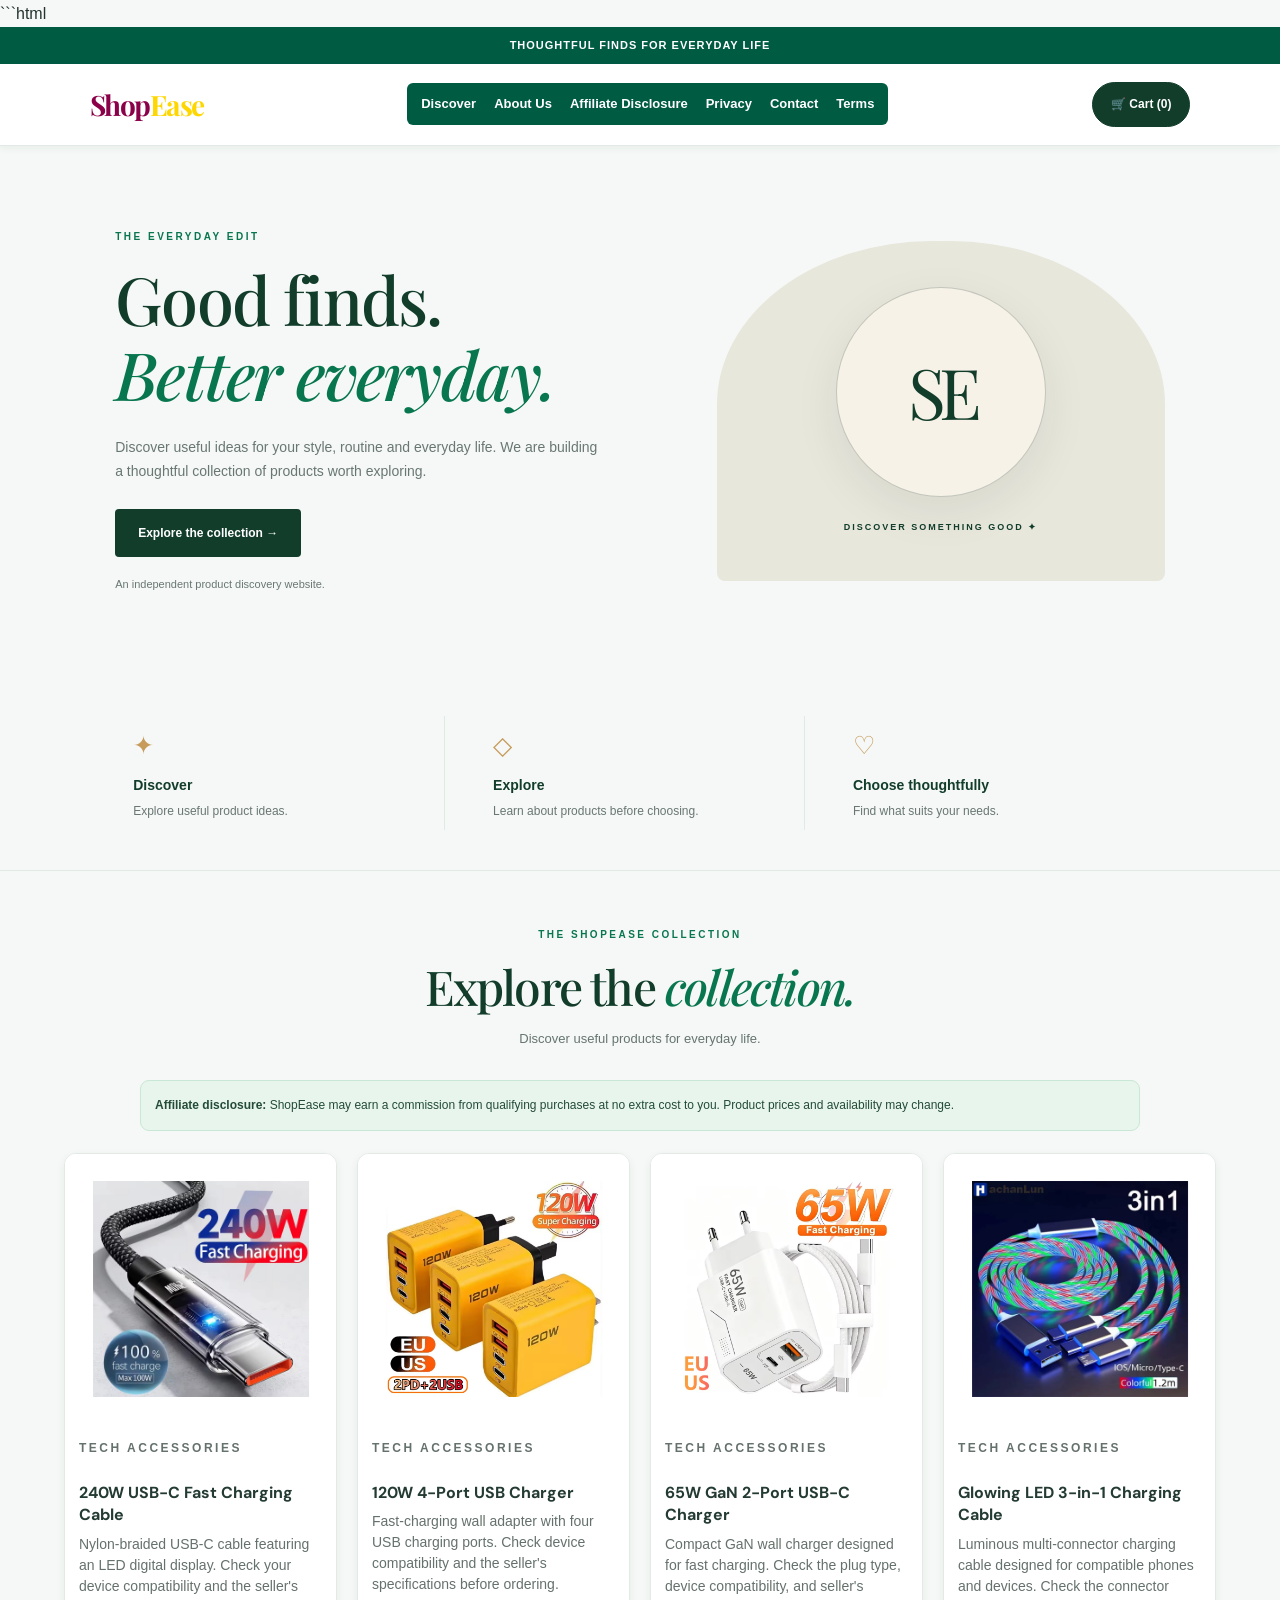
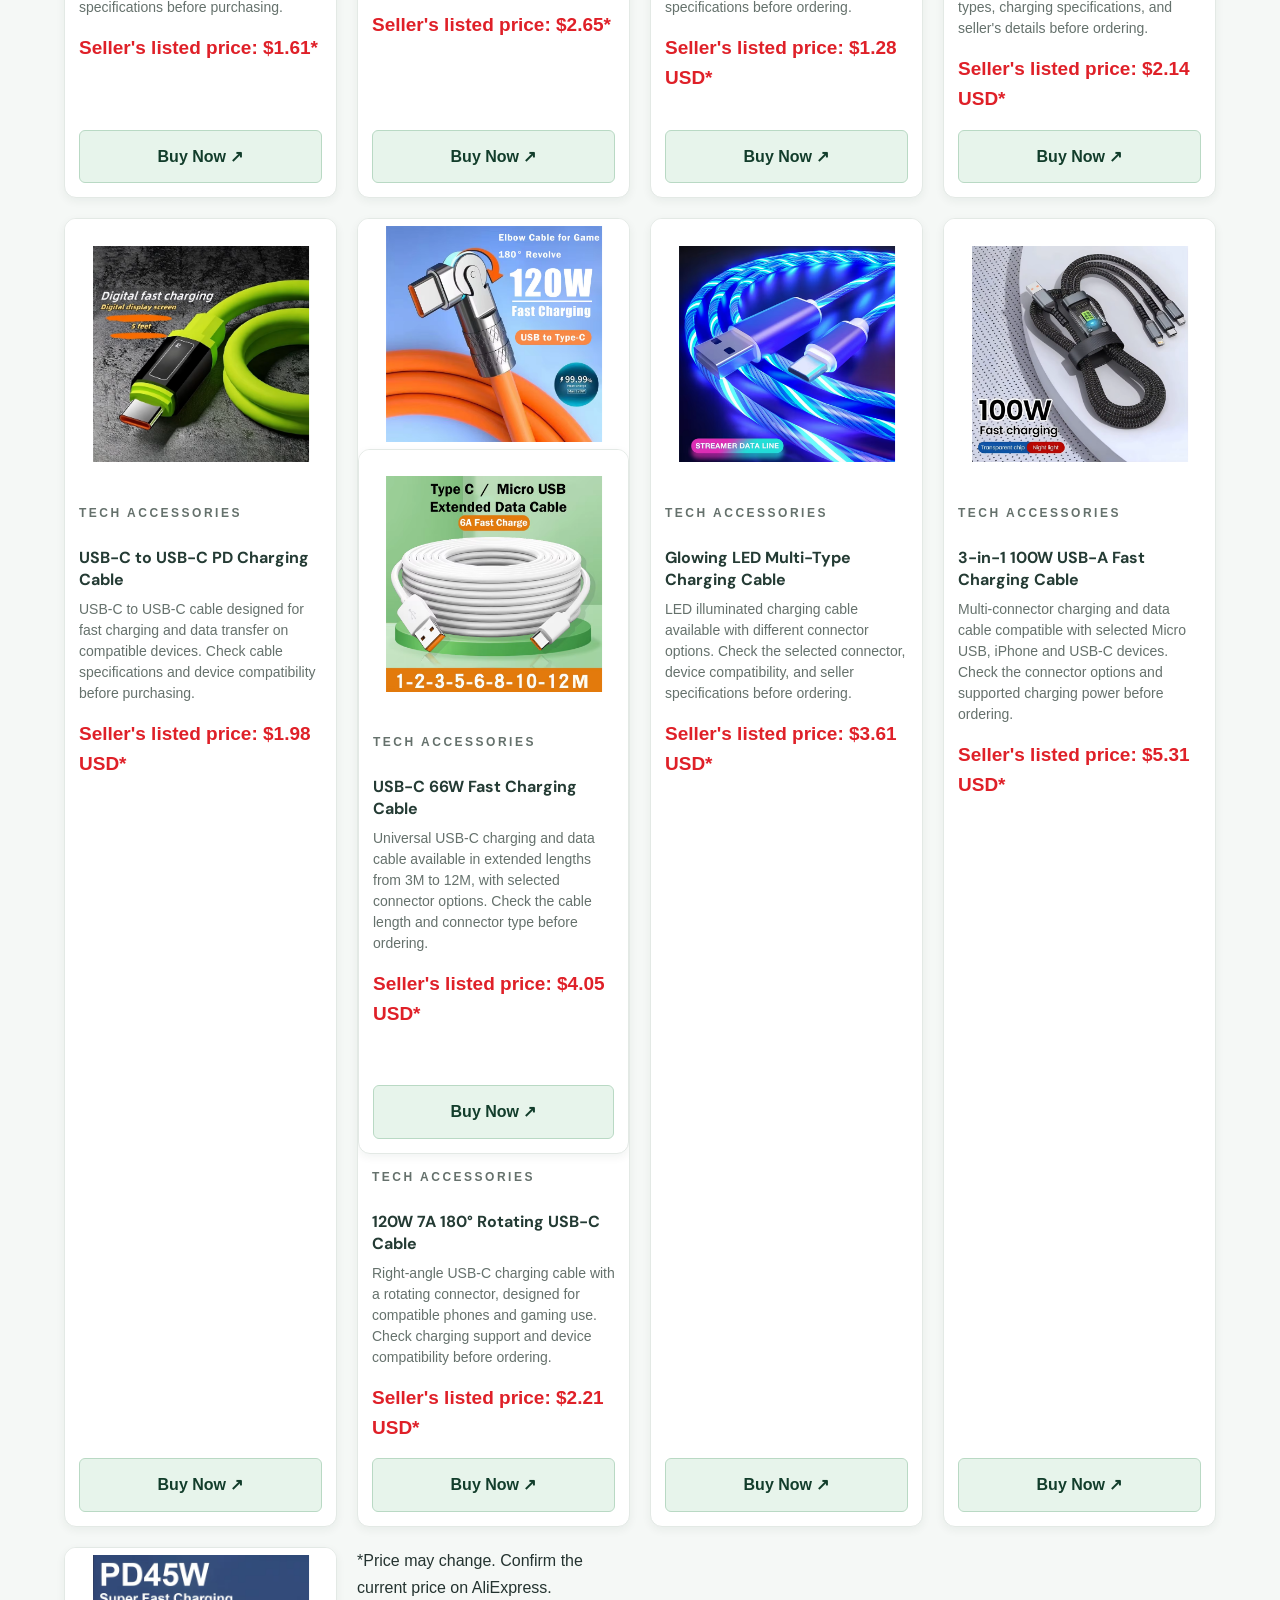
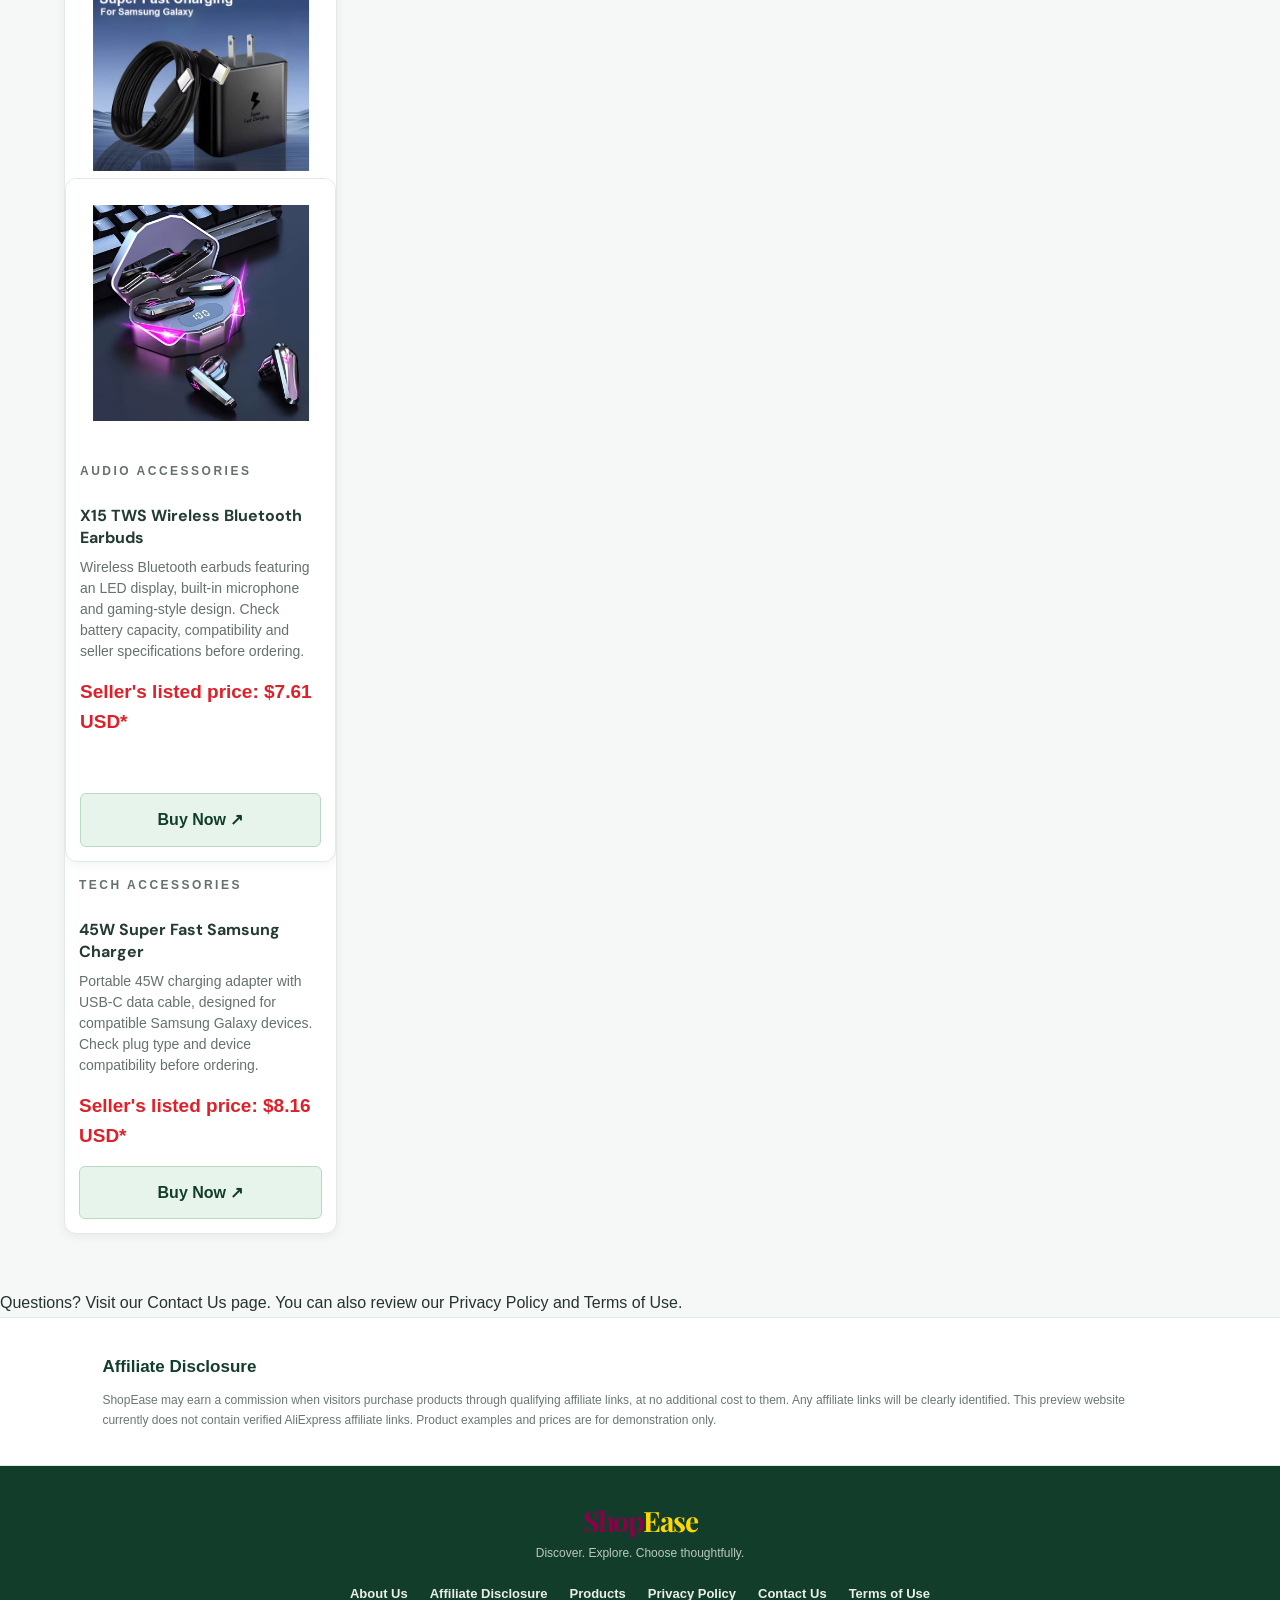
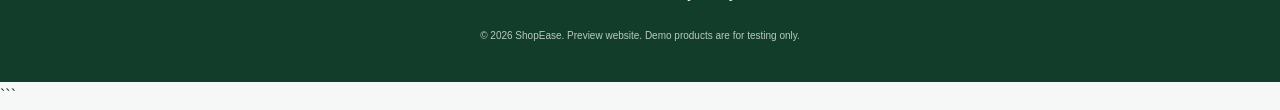
<file: index.html>
```html
<!DOCTYPE html>
<html lang="en">
<head>
  <meta charset="UTF-8">
  <meta name="viewport" content="width=device-width, initial-scale=1.0">
  <meta name="description" content="Discover useful everyday products with ShopEase. Explore thoughtfully and make informed shopping decisions.">
  <meta name="theme-color" content="#142b2a">
  <title>ShopEase | Discover Better Everyday</title>
  <link rel="stylesheet" href="style.css">
</head>
<body>

  <div class="announcement">
    THOUGHTFUL FINDS FOR EVERYDAY LIFE
  </div>

  <header class="site-header">
    <a class="brand" href="index.html" aria-label="ShopEase Home">
      Shop<span>Ease</span>
    </a>

    <nav aria-label="Main navigation">
      <a href="#products">Discover</a>
      <a href="#about">About Us</a>
      <a href="#disclosure">Affiliate Disclosure</a>
      <a href="privacy.html">Privacy</a>
      <a href="contact.html">Contact</a>
      <a href="terms.html">Terms</a>
    </nav>

    <button id="cart-button" type="button">
      🛒 Cart (<span id="cart-count">0</span>)
    </button>
  </header>

  <main id="home">

    <section class="hero">
      <div class="hero-copy">
        <p class="eyebrow">THE EVERYDAY EDIT</p>
        <h1>Good finds.<br><em>Better everyday.</em></h1>

        <p>
          Discover useful ideas for your style, routine and everyday life.
          We are building a thoughtful collection of products worth exploring.
        </p>

        <a class="primary-link" href="#products">
          Explore the collection →
        </a>

        <p class="hero-note">
          An independent product discovery website.
        </p>
      </div>

      <div class="hero-art" aria-label="ShopEase brand illustration">
        <div class="art-circle">
          <span>SE</span>
        </div>
        <p>DISCOVER SOMETHING GOOD ✦</p>
      </div>
    </section>

    <section class="benefits">
      <div>
        <span>✦</span>
        <h3>Discover</h3>
        <p>Explore useful product ideas.</p>
      </div>
      <div>
        <span>◇</span>
        <h3>Explore</h3>
        <p>Learn about products before choosing.</p>
      </div>
      <div>
        <span>♡</span>
        <h3>Choose thoughtfully</h3>
        <p>Find what suits your needs.</p>
      </div>
    </section>

   
<section class="products-section" id="products">
  <div class="section-heading">
    <p class="eyebrow">THE SHOPEASE COLLECTION</p>
    <h2>Explore the <em>collection.</em></h2>
    <p>Discover useful products for everyday life.</p>
  </div>

  <div class="demo-notice">
    <strong>Affiliate disclosure:</strong>
    ShopEase may earn a commission from qualifying purchases at no
    extra cost to you. Product prices and availability may change.
  </div>

 
<div class="products">

  <!-- Product 1 -->
  <article class="product-card">
    <div class="product-image">
      <img
        src="usb-c-fast-charging-cable.jpg..jpg"
        alt="USB-C nylon charging cable with digital display"
        loading="lazy"
      >
    </div>

    <div class="product-info">
      <p class="eyebrow">TECH ACCESSORIES</p>
      <h3>240W USB-C Fast Charging Cable</h3>

      <p>
        Nylon-braided USB-C cable featuring an LED digital display.
        Check your device compatibility and the seller's specifications
        before purchasing.
      </p>

      <p class="product-price">Seller's listed price: $1.61*</p>

      <a
        class="btn btn-primary"
        href="https://s.click.aliexpress.com/e/_c3KsYI2T"
        target="_blank"
        rel="sponsored nofollow noopener"
      >Buy Now ↗</a>
    </div>
  </article>

  <!-- Product 2 -->
  <article class="product-card">
    <div class="product-image">
      <img
        src="120w-usb-c-charger.jpg"
        alt="120W 4-Port USB Charger"
        loading="lazy"
      >
    </div>

    <div class="product-info">
      <p class="eyebrow">TECH ACCESSORIES</p>
      <h3>120W 4-Port USB Charger</h3>

      <p>
        Fast-charging wall adapter with four USB charging ports.
        Check device compatibility and the seller's specifications
        before ordering.
      </p>

      <p class="product-price">Seller's listed price: $2.65*</p>

      <a
        class="btn btn-primary"
        href="https://s.click.aliexpress.com/e/_c37En4wF"
        target="_blank"
        rel="sponsored nofollow noopener"
      >Buy Now ↗</a>
    </div>
  </article>

  <!-- Add the remaining product cards here, before this closing div -->

<article class="product-card">
  <div class="product-image">
    <img
      src="65w-gan-usb-c-charger.jpg"
      alt="65W GaN 2-Port USB-C Wall Charger"
      loading="lazy"
    >
  </div>

  <div class="product-info">
    <p class="eyebrow">TECH ACCESSORIES</p>
    <h3>65W GaN 2-Port USB-C Charger</h3>

    <p>
      Compact GaN wall charger designed for fast charging.
      Check the plug type, device compatibility, and seller's
      specifications before ordering.
    </p>

    <p class="product-price">Seller's listed price: $1.28 USD*</p>

    <a
      class="btn btn-primary"
      href="https://s.click.aliexpress.com/e/_c30pBwnN"
      target="_blank"
      rel="sponsored nofollow noopener"
    >Buy Now ↗</a>
  </div>
</article>

<article class="product-card">
  <div class="product-image">
   <img
  src="glowing-led-3-in-1-cable.jpg"
  alt="Glowing LED 3-in-1 Fast Charging Cable"
  loading="lazy"
>
  </div>

  <div class="product-info">
    <p class="eyebrow">TECH ACCESSORIES</p>
    <h3>Glowing LED 3-in-1 Charging Cable</h3>

    <p>
      Luminous multi-connector charging cable designed for
      compatible phones and devices. Check the connector types,
      charging specifications, and seller's details before ordering.
    </p>

    <p class="product-price">Seller's listed price: $2.14 USD*</p>

    <a
      class="btn btn-primary"
      href="https://s.click.aliexpress.com/e/_c3IHWozv"
      target="_blank"
      rel="sponsored nofollow noopener"
    >Buy Now ↗</a>
  </div>
</article>

<article class="product-card">
  <div class="product-image">
    <img
      src="usb-c-to-usb-c-pd-cable.png"
      alt="USB-C to USB-C PD Fast Charging Cable"
      loading="lazy"
    >
  </div>

  <div class="product-info">
    <p class="eyebrow">TECH ACCESSORIES</p>
    <h3>USB-C to USB-C PD Charging Cable</h3>

    <p>
      USB-C to USB-C cable designed for fast charging
      and data transfer on compatible devices.
      Check cable specifications and device compatibility
      before purchasing.
    </p>

    <p class="product-price">Seller's listed price: $1.98 USD*</p>

    <a
      class="btn btn-primary"
      href="https://s.click.aliexpress.com/e/_c3pUgsVD"
      target="_blank"
      rel="sponsored nofollow noopener"
    >Buy Now ↗</a>
  </div>
</article>

<!-- Product 6 -->
<article class="product-card">
  <div class="product-image">
    <img
      src="120w-180-degree-usb-c-cable.jpg"
      alt="120W 7A 180 Degree Rotating USB-C Cable"
      loading="lazy"
    >
  </div>
  
<!-- Product 10 -->
<article class="product-card">
  <div class="product-image">
    <img
      src="usb-c-66w-fast-charging-cable.jpg"
      alt="USB Type-C 66W Fast Charging Cable"
      loading="lazy"
    >
  </div>

  <div class="product-info">
    <p class="eyebrow">TECH ACCESSORIES</p>

    <h3>USB-C 66W Fast Charging Cable</h3>

    <p>
      Universal USB-C charging and data cable available in
      extended lengths from 3M to 12M, with selected connector
      options. Check the cable length and connector type before ordering.
    </p>

    <p class="product-price">Seller's listed price: $4.05 USD*</p>

    <a
      class="btn btn-primary"
      href="https://s.click.aliexpress.com/e/_c4lin2iP"
      target="_blank"
      rel="sponsored nofollow noopener"
    >Buy Now ↗</a>
  </div>
</article>
  
  <div class="product-info">
    <p class="eyebrow">TECH ACCESSORIES</p>
    <h3>120W 7A 180° Rotating USB-C Cable</h3>

    <p>
      Right-angle USB-C charging cable with a rotating connector,
      designed for compatible phones and gaming use.
      Check charging support and device compatibility before ordering.
    </p>

    <p class="product-price">Seller's listed price: $2.21 USD*</p>

    <a
      class="btn btn-primary"
      href="https://s.click.aliexpress.com/e/_c4lh3PcT"
      target="_blank"
      rel="sponsored nofollow noopener"
    >Buy Now ↗</a>
  </div>
</article>

<!-- Product 7 -->
<article class="product-card">
  <div class="product-image">
    <img
      src="glowing-led-multi-type-cable.png"
      alt="Glowing LED Multi-Type Charging Cable"
      loading="lazy"
    >
  </div>

  <div class="product-info">
    <p class="eyebrow">TECH ACCESSORIES</p>
    <h3>Glowing LED Multi-Type Charging Cable</h3>

    <p>
      LED illuminated charging cable available with different
      connector options. Check the selected connector, device
      compatibility, and seller specifications before ordering.
    </p>

    <p class="product-price">Seller's listed price: $3.61 USD*</p>

    <a
      class="btn btn-primary"
      href="https://s.click.aliexpress.com/e/_c3kOPV3d"
      target="_blank"
      rel="sponsored nofollow noopener"
    >Buy Now ↗</a>
  </div>
</article>

<!-- Product 8 -->
<article class="product-card">
  <div class="product-image">
    <img
      src="3-in-1-100w-usb-a-charging-cable.jpg"
      alt="3 in 1 100W USB-A Fast Charging Cable"
      loading="lazy"
    >
  </div>

  <div class="product-info">
    <p class="eyebrow">TECH ACCESSORIES</p>

    <h3>3-in-1 100W USB-A Fast Charging Cable</h3>

    <p>
      Multi-connector charging and data cable compatible with
      selected Micro USB, iPhone and USB-C devices. Check the
      connector options and supported charging power before ordering.
    </p>

    <p class="product-price">Seller's listed price: $5.31 USD*</p>

    <a
      class="btn btn-primary"
      href="https://s.click.aliexpress.com/e/_c3uwqHJd"
      target="_blank"
      rel="sponsored nofollow noopener"
    >Buy Now ↗</a>
  </div>
</article>
  
  <!-- Product 9 -->
<article class="product-card">
  <div class="product-image">
    <img
      src="45w-samsung-super-fast-charger.jpg"
      alt="45W Super Fast Samsung Charger with USB-C Cable"
      loading="lazy"
    >
  </div>
  
<!-- Product 11 -->
<article class="product-card">
  <div class="product-image">
    <img
      src="x15-tws-wireless-bluetooth-earbuds.jpg"
      alt="X15 TWS Wireless Bluetooth Gaming Earbuds"
      loading="lazy"
    >
  </div>

  <div class="product-info">
    <p class="eyebrow">AUDIO ACCESSORIES</p>

    <h3>X15 TWS Wireless Bluetooth Earbuds</h3>

    <p>
      Wireless Bluetooth earbuds featuring an LED display,
      built-in microphone and gaming-style design.
      Check battery capacity, compatibility and seller specifications before ordering.
    </p>

    <p class="product-price">Seller's listed price: $7.61 USD*</p>

    <a
      class="btn btn-primary"
      href="https://s.click.aliexpress.com/e/_c4OVrtzZ"
      target="_blank"
      rel="sponsored nofollow noopener"
    >Buy Now ↗</a>
  </div>
</article>
  <div class="product-info">
    <p class="eyebrow">TECH ACCESSORIES</p>

    <h3>45W Super Fast Samsung Charger</h3>

    <p>
      Portable 45W charging adapter with USB-C data cable,
      designed for compatible Samsung Galaxy devices.
      Check plug type and device compatibility before ordering.
    </p>

    <p class="product-price">Seller's listed price: $8.16 USD*</p>

    <a
      class="btn btn-primary"
      href="https://s.click.aliexpress.com/e/_c4Ut4Cj1"
      target="_blank"
      rel="sponsored nofollow noopener"
    >Buy Now ↗</a>
  </div>
</article>
        <p class="product-note">
          *Price may change. Confirm the current price on AliExpress.
        </p>
      </div>
    </article>
  </div>
</section>

      <p>
        Questions? Visit our <a href="contact.html">Contact Us</a> page.
        You can also review our
        <a href="privacy.html">Privacy Policy</a> and
        <a href="terms.html">Terms of Use</a>.
      </p>
    </section>

    <section class="disclosure-section" id="disclosure">
      <h2>Affiliate Disclosure</h2>

      <p>
        ShopEase may earn a commission when visitors purchase products
        through qualifying affiliate links, at no additional cost to them.
        Any affiliate links will be clearly identified.
        This preview website currently does not contain verified
        AliExpress affiliate links. Product examples and prices are
        for demonstration only.
      </p>
    </section>

  </main>

  <aside class="cart-panel" id="cart-panel" hidden>
    <div class="cart-heading">
      <h2>Your Demo Cart</h2>
      <button id="close-cart" type="button" aria-label="Close cart">×</button>
    </div>

    <p class="cart-notice">
      This is a demonstration cart. Checkout and purchases are not available.
    </p>

    <div id="cart-items">Your cart is empty.</div>

    <h3>Total: <span id="cart-total">TSh 0</span></h3>

    <button id="continue-shopping" type="button">
      Continue exploring
    </button>
  </aside>

  <div id="cart-backdrop" class="cart-backdrop" hidden></div>

  <footer class="site-footer">
   
<a class="brand" href="index.html" aria-label="ShopEase Home">
  Shop<span>Ease</span>
</a>


    <p>Discover. Explore. Choose thoughtfully.</p>

    <div class="footer-links">
      <a href="index.html#about">About Us</a>
      <a href="index.html#disclosure">Affiliate Disclosure</a>
      <a href="index.html#products">Products</a>
      <a href="privacy.html">Privacy Policy</a>
      <a href="contact.html">Contact Us</a>
      <a href="terms.html">Terms of Use</a>
    </div>

    <small>
      © 2026 ShopEase. Preview website. Demo products are for testing only.
    </small>
  </footer>

  <script src="script.js"></script>
</body>
</html>
```
</file>
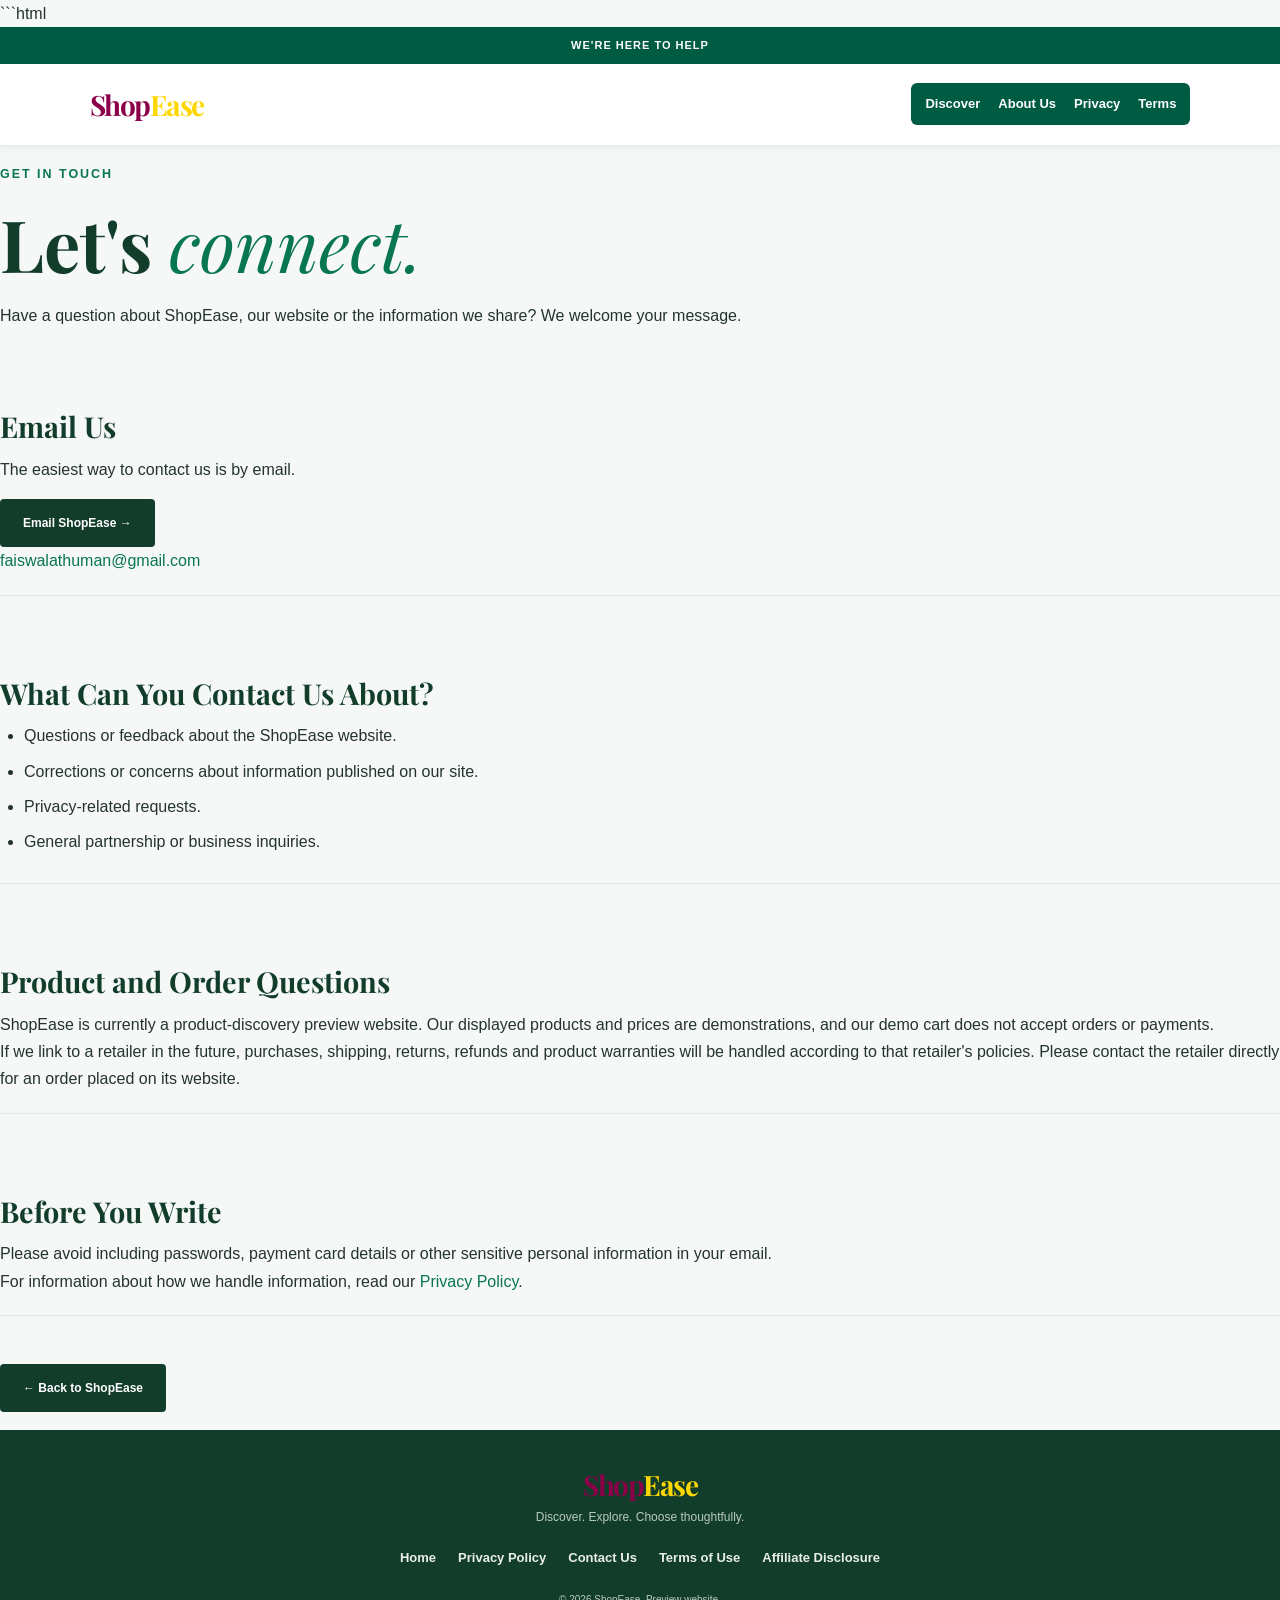
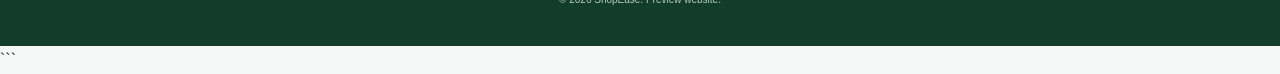
<file: contact.html>
```html
<!DOCTYPE html>
<html lang="en">
<head>
  <meta charset="UTF-8">
  <meta name="viewport" content="width=device-width, initial-scale=1.0">
  <meta name="description" content="Contact ShopEase with questions about our website, product discovery content or privacy policy.">
  <meta name="theme-color" content="#142b2a">
  <title>Contact Us | ShopEase</title>
  <link rel="stylesheet" href="style.css">
</head>
<body>

  <div class="announcement">WE'RE HERE TO HELP</div>

  <header class="site-header">
    <a class="brand" href="index.html">Shop<span>Ease</span></a>
    <nav aria-label="Main navigation">
      <a href="index.html#products">Discover</a>
      <a href="index.html#about">About Us</a>
      <a href="privacy.html">Privacy</a>
      <a href="terms.html">Terms</a>
    </nav>
  </header>

  <main class="legal-page contact-page">
    <p class="eyebrow">GET IN TOUCH</p>
    <h1>Let's <em>connect.</em></h1>

    <p>
      Have a question about ShopEase, our website or the information
      we share? We welcome your message.
    </p>

    <section>
      <h2>Email Us</h2>
      <p>
        The easiest way to contact us is by email.
      </p>
      <p>
        <a class="primary-link"
           href="mailto:faiswalathuman@gmail.com?subject=ShopEase%20Inquiry">
          Email ShopEase →
        </a>
      </p>
      <p>
        <a href="mailto:faiswalathuman@gmail.com">
          faiswalathuman@gmail.com
        </a>
      </p>
    </section>

    <section>
      <h2>What Can You Contact Us About?</h2>
      <ul>
        <li>Questions or feedback about the ShopEase website.</li>
        <li>Corrections or concerns about information published on our site.</li>
        <li>Privacy-related requests.</li>
        <li>General partnership or business inquiries.</li>
      </ul>
    </section>

    <section>
      <h2>Product and Order Questions</h2>
      <p>
        ShopEase is currently a product-discovery preview website.
        Our displayed products and prices are demonstrations, and
        our demo cart does not accept orders or payments.
      </p>
      <p>
        If we link to a retailer in the future, purchases, shipping,
        returns, refunds and product warranties will be handled
        according to that retailer's policies. Please contact the
        retailer directly for an order placed on its website.
      </p>
    </section>

    <section>
      <h2>Before You Write</h2>
      <p>
        Please avoid including passwords, payment card details or
        other sensitive personal information in your email.
      </p>
      <p>
        For information about how we handle information, read our
        <a href="privacy.html">Privacy Policy</a>.
      </p>
    </section>

    <p>
      <a class="primary-link" href="index.html">← Back to ShopEase</a>
    </p>
  </main>

  <footer class="site-footer">
    <a class="brand" href="index.html">Shop<span>Ease</span></a>
    <p>Discover. Explore. Choose thoughtfully.</p>
    <div class="footer-links">
      <a href="index.html">Home</a>
      <a href="privacy.html">Privacy Policy</a>
      <a href="contact.html">Contact Us</a>
      <a href="terms.html">Terms of Use</a>
      <a href="index.html#disclosure">Affiliate Disclosure</a>
    </div>
    <small>© 2026 ShopEase. Preview website.</small>
  </footer>

</body>
</html>
```
</file>
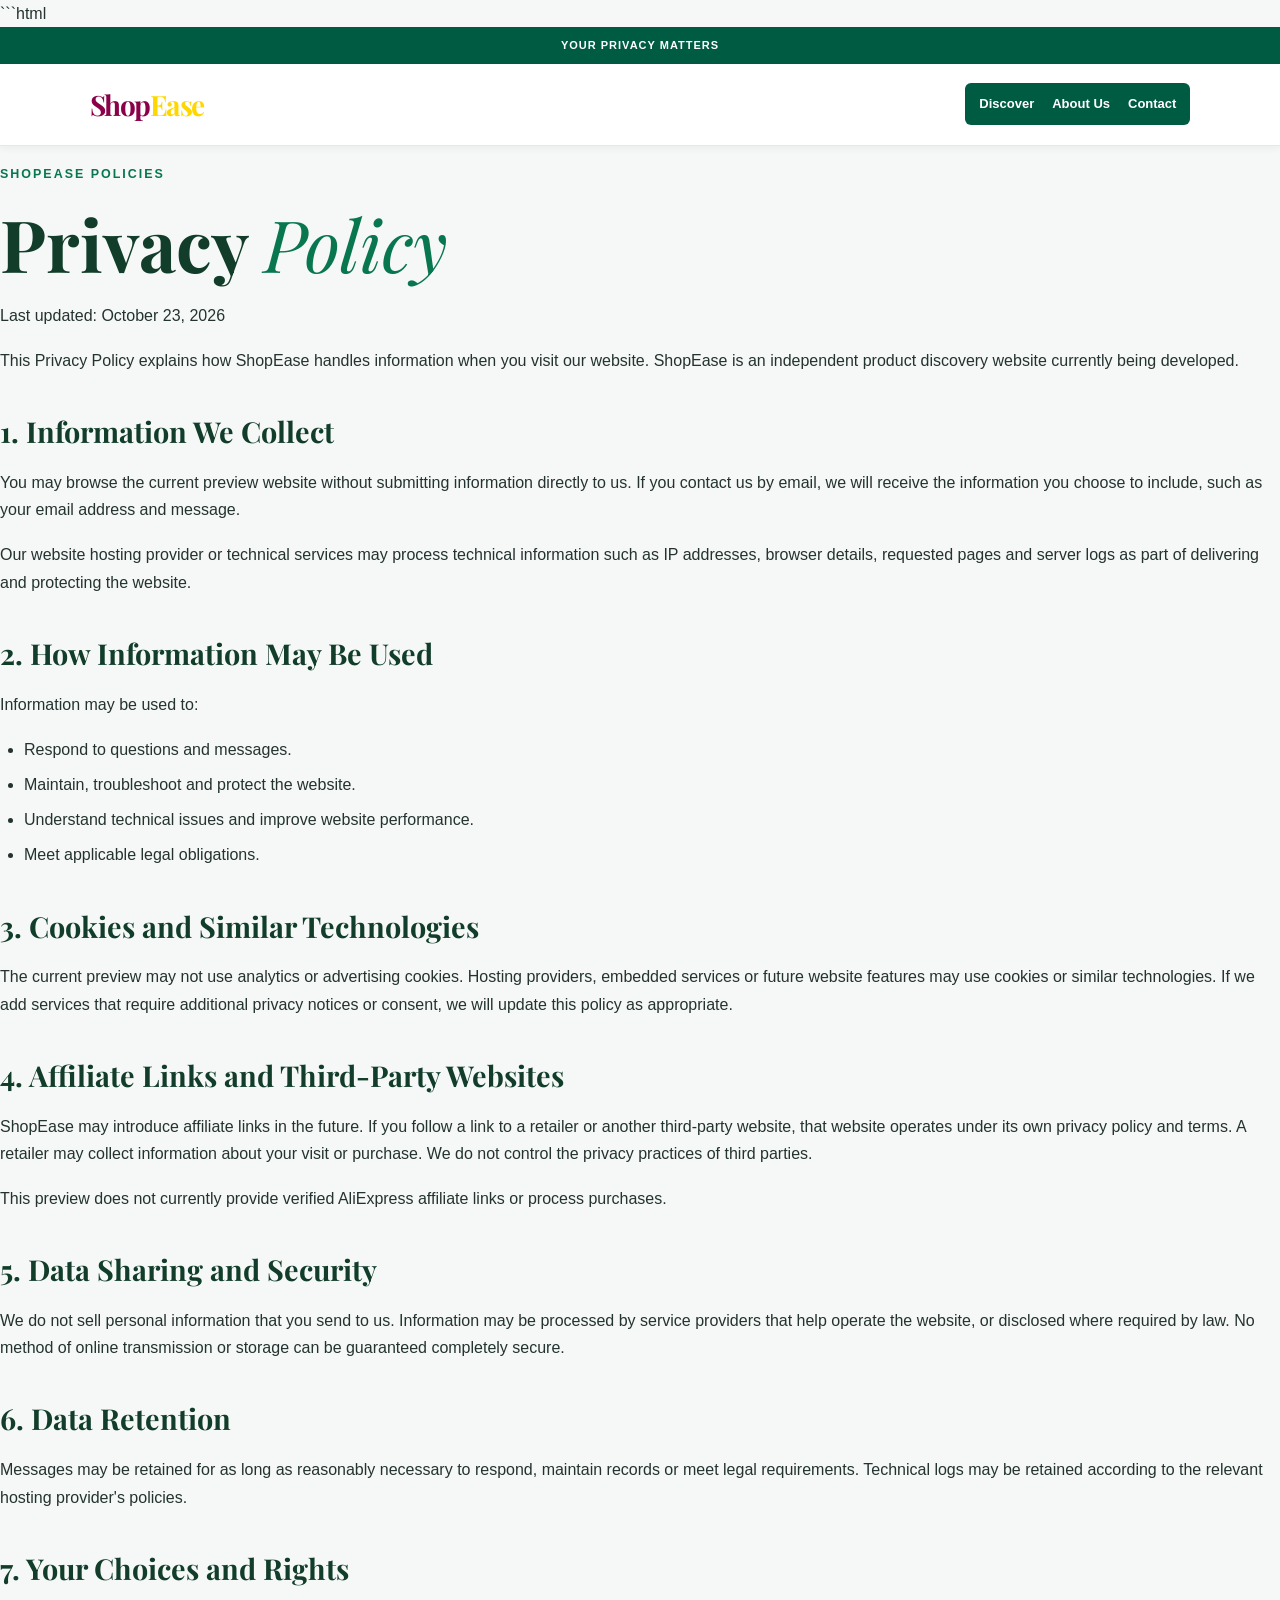
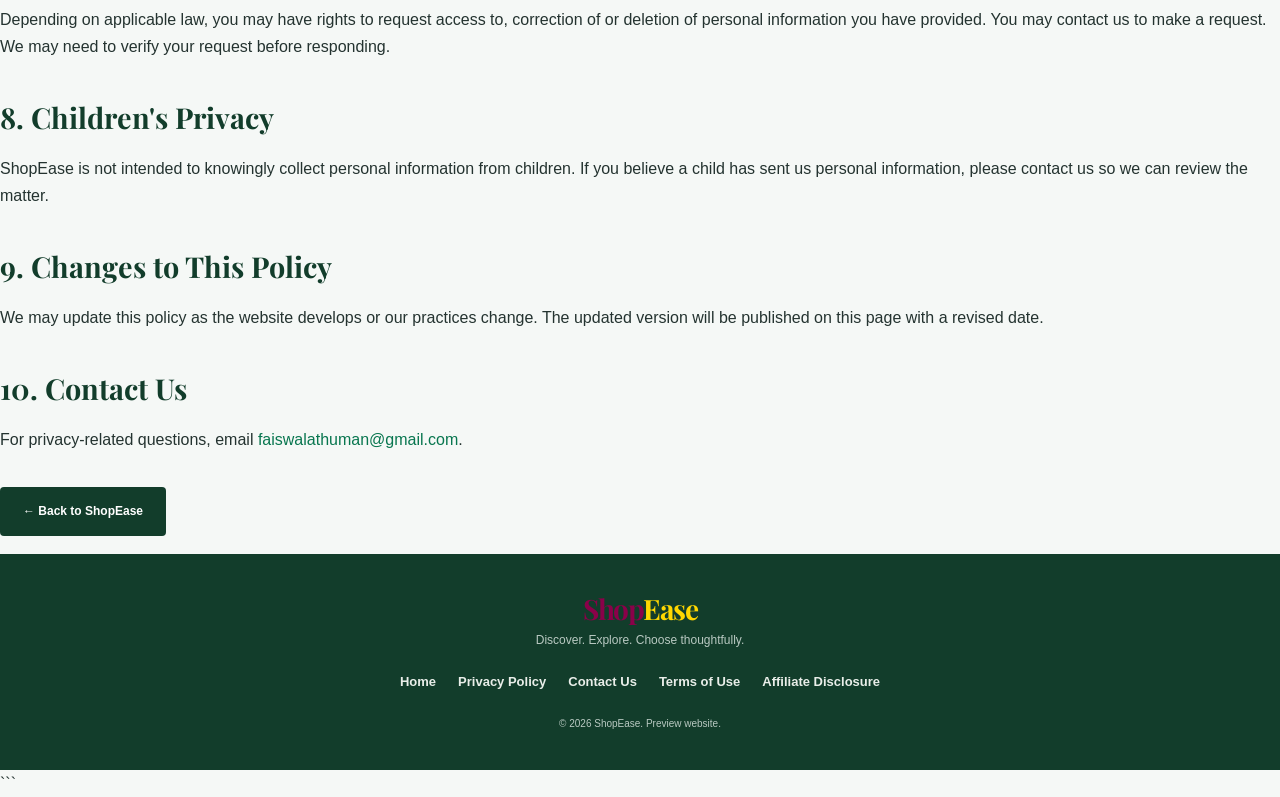
<file: privacy.html>
```html
<!DOCTYPE html>
<html lang="en">
<head>
  <meta charset="UTF-8">
  <meta name="viewport" content="width=device-width, initial-scale=1.0">
  <meta name="description" content="Read the ShopEase Privacy Policy to learn how information may be handled when you visit our website.">
  <meta name="theme-color" content="#142b2a">
  <title>Privacy Policy | ShopEase</title>
  <link rel="stylesheet" href="style.css">
</head>
<body>

  <div class="announcement">YOUR PRIVACY MATTERS</div>

  <header class="site-header">
    <a class="brand" href="index.html">Shop<span>Ease</span></a>
    <nav aria-label="Main navigation">
      <a href="index.html#products">Discover</a>
      <a href="index.html#about">About Us</a>
      <a href="contact.html">Contact</a>
    </nav>
  </header>

  <main class="legal-page">
    <p class="eyebrow">SHOPEASE POLICIES</p>
    <h1>Privacy <em>Policy</em></h1>
    <p>Last updated: October 23, 2026</p>

    <p>
      This Privacy Policy explains how ShopEase handles information
      when you visit our website. ShopEase is an independent product
      discovery website currently being developed.
    </p>

    <h2>1. Information We Collect</h2>
    <p>
      You may browse the current preview website without submitting
      information directly to us. If you contact us by email, we will
      receive the information you choose to include, such as your email
      address and message.
    </p>
    <p>
      Our website hosting provider or technical services may process
      technical information such as IP addresses, browser details,
      requested pages and server logs as part of delivering and
      protecting the website.
    </p>

    <h2>2. How Information May Be Used</h2>
    <p>Information may be used to:</p>
    <ul>
      <li>Respond to questions and messages.</li>
      <li>Maintain, troubleshoot and protect the website.</li>
      <li>Understand technical issues and improve website performance.</li>
      <li>Meet applicable legal obligations.</li>
    </ul>

    <h2>3. Cookies and Similar Technologies</h2>
    <p>
      The current preview may not use analytics or advertising cookies.
      Hosting providers, embedded services or future website features
      may use cookies or similar technologies. If we add services that
      require additional privacy notices or consent, we will update
      this policy as appropriate.
    </p>

    <h2>4. Affiliate Links and Third-Party Websites</h2>
    <p>
      ShopEase may introduce affiliate links in the future. If you
      follow a link to a retailer or another third-party website, that
      website operates under its own privacy policy and terms.
      A retailer may collect information about your visit or purchase.
      We do not control the privacy practices of third parties.
    </p>
    <p>
      This preview does not currently provide verified AliExpress
      affiliate links or process purchases.
    </p>

    <h2>5. Data Sharing and Security</h2>
    <p>
      We do not sell personal information that you send to us.
      Information may be processed by service providers that help
      operate the website, or disclosed where required by law.
      No method of online transmission or storage can be guaranteed
      completely secure.
    </p>

    <h2>6. Data Retention</h2>
    <p>
      Messages may be retained for as long as reasonably necessary
      to respond, maintain records or meet legal requirements.
      Technical logs may be retained according to the relevant
      hosting provider's policies.
    </p>

    <h2>7. Your Choices and Rights</h2>
    <p>
      Depending on applicable law, you may have rights to request
      access to, correction of or deletion of personal information
      you have provided. You may contact us to make a request.
      We may need to verify your request before responding.
    </p>

    <h2>8. Children's Privacy</h2>
    <p>
      ShopEase is not intended to knowingly collect personal
      information from children. If you believe a child has sent
      us personal information, please contact us so we can review
      the matter.
    </p>

    <h2>9. Changes to This Policy</h2>
    <p>
      We may update this policy as the website develops or our
      practices change. The updated version will be published on
      this page with a revised date.
    </p>

    <h2>10. Contact Us</h2>
    <p>
      For privacy-related questions, email
      <a href="mailto:faiswalathuman@gmail.com">faiswalathuman@gmail.com</a>.
    </p>

    <p><a class="primary-link" href="index.html">← Back to ShopEase</a></p>
  </main>

  <footer class="site-footer">
    <a class="brand" href="index.html">Shop<span>Ease</span></a>
    <p>Discover. Explore. Choose thoughtfully.</p>
    <div class="footer-links">
      <a href="index.html">Home</a>
      <a href="privacy.html">Privacy Policy</a>
      <a href="contact.html">Contact Us</a>
      <a href="terms.html">Terms of Use</a>
      <a href="index.html#disclosure">Affiliate Disclosure</a>
    </div>
    <small>© 2026 ShopEase. Preview website.</small>
  </footer>

</body>
</html>
```
</file>
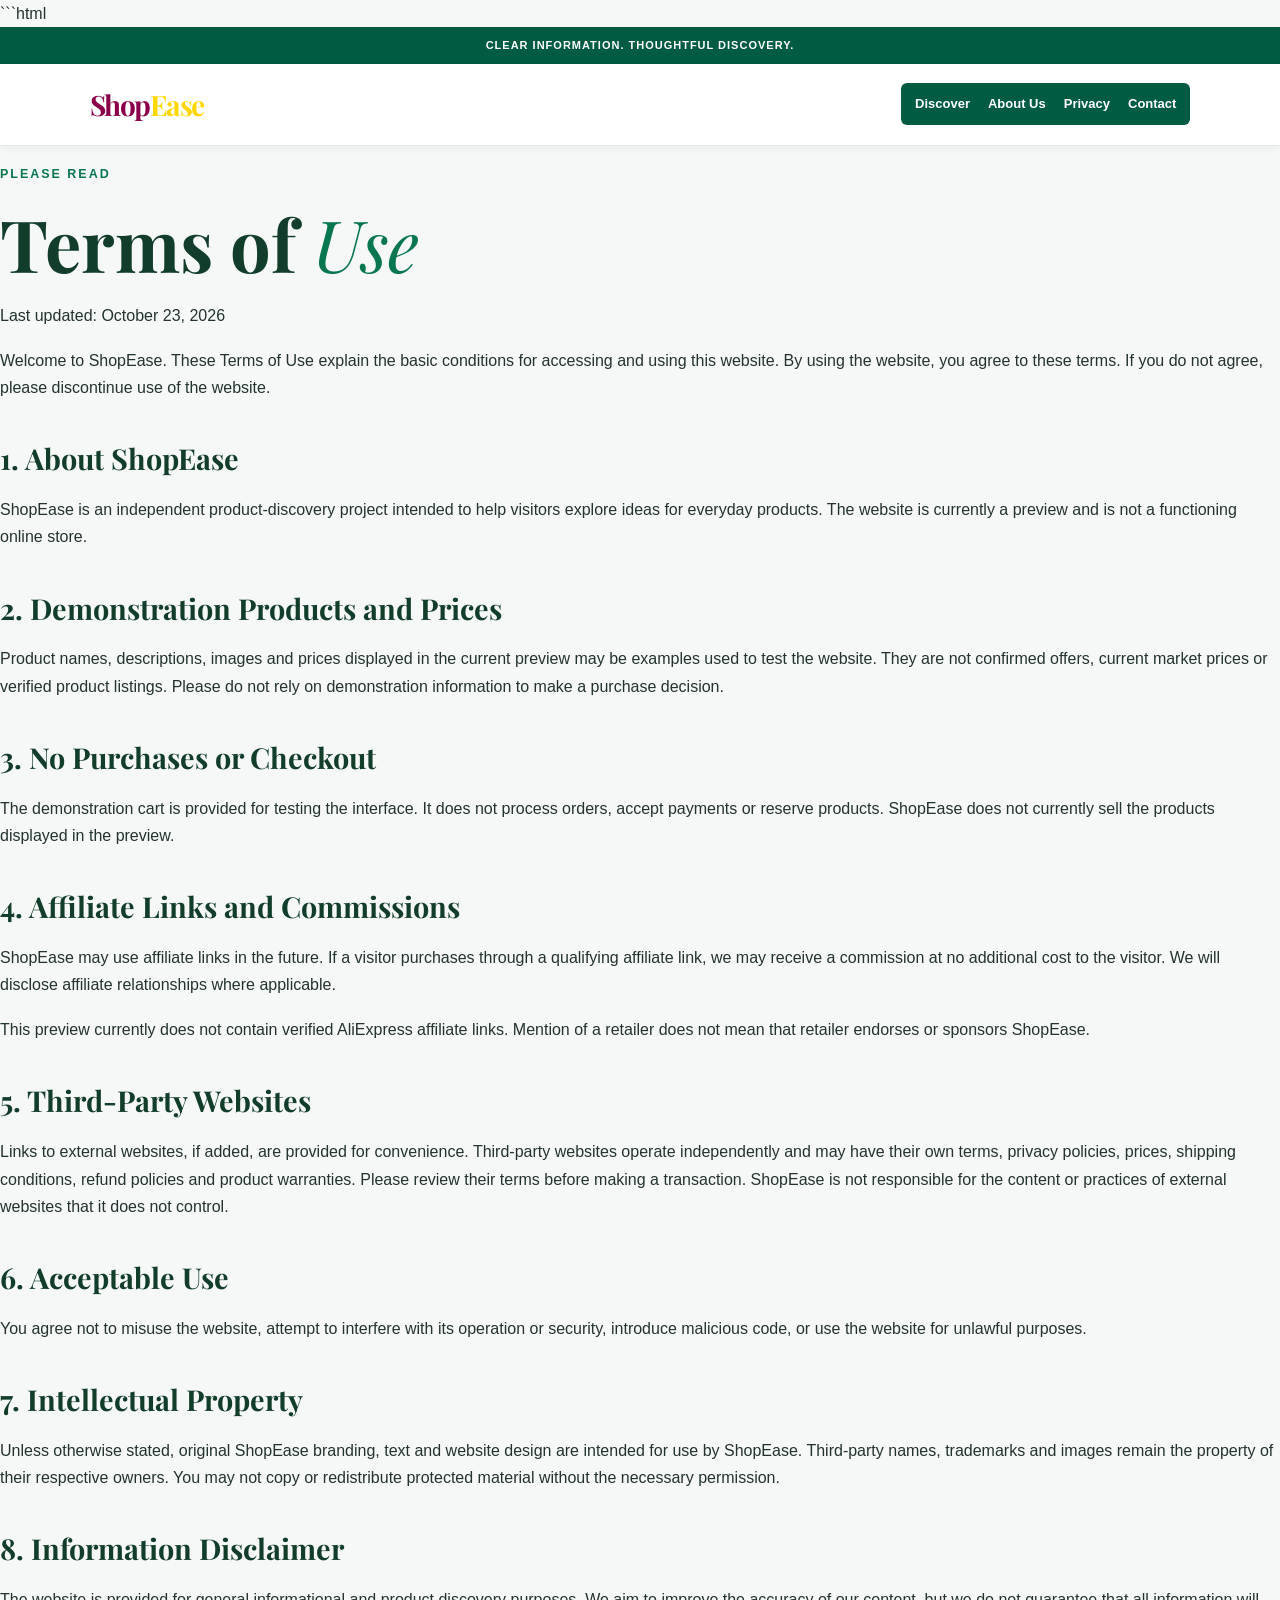
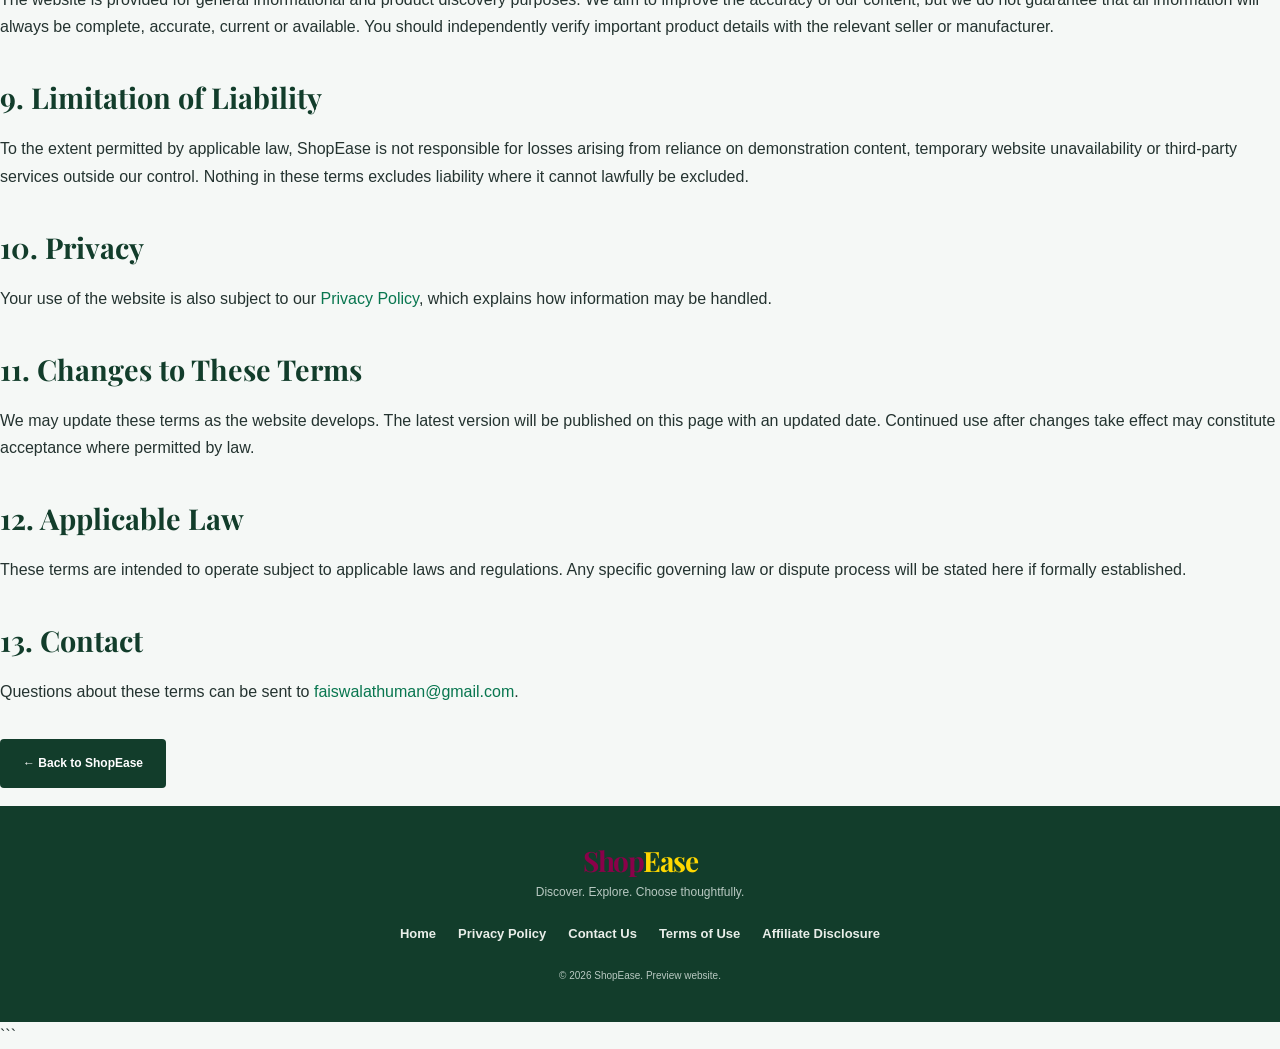
<file: terms.html>
```html
<!DOCTYPE html>
<html lang="en">
<head>
  <meta charset="UTF-8">
  <meta name="viewport" content="width=device-width, initial-scale=1.0">
  <meta name="description" content="Read the ShopEase Terms of Use, including important information about product previews, affiliate links and third-party websites.">
  <meta name="theme-color" content="#142b2a">
  <title>Terms of Use | ShopEase</title>
  <link rel="stylesheet" href="style.css">
</head>
<body>

  <div class="announcement">CLEAR INFORMATION. THOUGHTFUL DISCOVERY.</div>

  <header class="site-header">
    <a class="brand" href="index.html">Shop<span>Ease</span></a>
    <nav aria-label="Main navigation">
      <a href="index.html#products">Discover</a>
      <a href="index.html#about">About Us</a>
      <a href="privacy.html">Privacy</a>
      <a href="contact.html">Contact</a>
    </nav>
  </header>

  <main class="legal-page">
    <p class="eyebrow">PLEASE READ</p>
    <h1>Terms of <em>Use</em></h1>
    <p>Last updated: October 23, 2026</p>

    <p>
      Welcome to ShopEase. These Terms of Use explain the basic
      conditions for accessing and using this website. By using
      the website, you agree to these terms. If you do not agree,
      please discontinue use of the website.
    </p>

    <h2>1. About ShopEase</h2>
    <p>
      ShopEase is an independent product-discovery project intended
      to help visitors explore ideas for everyday products.
      The website is currently a preview and is not a functioning
      online store.
    </p>

    <h2>2. Demonstration Products and Prices</h2>
    <p>
      Product names, descriptions, images and prices displayed in
      the current preview may be examples used to test the website.
      They are not confirmed offers, current market prices or
      verified product listings. Please do not rely on demonstration
      information to make a purchase decision.
    </p>

    <h2>3. No Purchases or Checkout</h2>
    <p>
      The demonstration cart is provided for testing the interface.
      It does not process orders, accept payments or reserve products.
      ShopEase does not currently sell the products displayed in
      the preview.
    </p>

    <h2>4. Affiliate Links and Commissions</h2>
    <p>
      ShopEase may use affiliate links in the future. If a visitor
      purchases through a qualifying affiliate link, we may receive
      a commission at no additional cost to the visitor. We will
      disclose affiliate relationships where applicable.
    </p>
    <p>
      This preview currently does not contain verified AliExpress
      affiliate links. Mention of a retailer does not mean that
      retailer endorses or sponsors ShopEase.
    </p>

    <h2>5. Third-Party Websites</h2>
    <p>
      Links to external websites, if added, are provided for
      convenience. Third-party websites operate independently and
      may have their own terms, privacy policies, prices, shipping
      conditions, refund policies and product warranties.
      Please review their terms before making a transaction.
      ShopEase is not responsible for the content or practices
      of external websites that it does not control.
    </p>

    <h2>6. Acceptable Use</h2>
    <p>
      You agree not to misuse the website, attempt to interfere
      with its operation or security, introduce malicious code,
      or use the website for unlawful purposes.
    </p>

    <h2>7. Intellectual Property</h2>
    <p>
      Unless otherwise stated, original ShopEase branding, text
      and website design are intended for use by ShopEase.
      Third-party names, trademarks and images remain the property
      of their respective owners. You may not copy or redistribute
      protected material without the necessary permission.
    </p>

    <h2>8. Information Disclaimer</h2>
    <p>
      The website is provided for general informational and product
      discovery purposes. We aim to improve the accuracy of our
      content, but we do not guarantee that all information will
      always be complete, accurate, current or available.
      You should independently verify important product details
      with the relevant seller or manufacturer.
    </p>

    <h2>9. Limitation of Liability</h2>
    <p>
      To the extent permitted by applicable law, ShopEase is not
      responsible for losses arising from reliance on demonstration
      content, temporary website unavailability or third-party
      services outside our control. Nothing in these terms excludes
      liability where it cannot lawfully be excluded.
    </p>

    <h2>10. Privacy</h2>
    <p>
      Your use of the website is also subject to our
      <a href="privacy.html">Privacy Policy</a>, which explains
      how information may be handled.
    </p>

    <h2>11. Changes to These Terms</h2>
    <p>
      We may update these terms as the website develops.
      The latest version will be published on this page with
      an updated date. Continued use after changes take effect
      may constitute acceptance where permitted by law.
    </p>

    <h2>12. Applicable Law</h2>
    <p>
      These terms are intended to operate subject to applicable
      laws and regulations. Any specific governing law or dispute
      process will be stated here if formally established.
    </p>

    <h2>13. Contact</h2>
    <p>
      Questions about these terms can be sent to
      <a href="mailto:faiswalathuman@gmail.com">faiswalathuman@gmail.com</a>.
    </p>

    <p><a class="primary-link" href="index.html">← Back to ShopEase</a></p>
  </main>

  <footer class="site-footer">
    <a class="brand" href="index.html">Shop<span>Ease</span></a>
    <p>Discover. Explore. Choose thoughtfully.</p>
    <div class="footer-links">
      <a href="index.html">Home</a>
      <a href="privacy.html">Privacy Policy</a>
      <a href="contact.html">Contact Us</a>
      <a href="terms.html">Terms of Use</a>
      <a href="index.html#disclosure">Affiliate Disclosure</a>
    </div>
    <small>© 2026 ShopEase. Preview website.</small>
  </footer>

</body>
</html>
```
</file>
<file: style.css>
@import url('https://fonts.googleapis.com/css2?family=DM+Sans:wght@400;500;600;700&family=Playfair+Display:ital,wght@0,500;0,600;0,700;1,500;1,600&display=swap');

:root {
  --sugar: #f1f8dd;
  --teal: #477d70;
  --lemon: #ecbc6b;
  --white: #f7efda;
  --text: #243330;
  --muted: #697773;
  --line: #035352;
  --green: #0f372f;
  --shadow: 0 18px 45px rgba(20, 43, 42, 0.09);
}

* {
  box-sizing: border-box;
  margin: 0;
  padding: 0;
}

html {
  scroll-behavior: smooth;
  scroll-padding-top: 90px;
}

body {
  background: var(--white);
  color: var(--text);
  font-family: "DM Sans", sans-serif;
  line-height: 1.7;
}

a {
  color: inherit;
  text-decoration: none;
}

button {
  font: inherit;
  cursor: pointer;
}

.announcement {
  padding: 9px 16px;
  background: var(--sugar);
  color: #f1f8dd;
  text-align: center;
  font-size: 10px;
  font-weight: 700;
  letter-spacing: 2px;
}

.site-header {
  min-height: 82px;
  padding: 18px 7%;
  display: flex;
  align-items: center;
  justify-content: space-between;
  gap: 25px;
  border-bottom: 1px solid var(--line);
  background: var(--white);
  position: sticky;
  top: 0;
  z-index: 10;
}

.brand {
  font-size: 27px;
  font-weight: 700;
  letter-spacing: -1.5px;
  color: var(--navy);
}

.brand span {
  color: var(--teal);
}

.site-header nav {
  display: flex;
  align-items: center;
  gap: 30px;
}

.site-header nav a,
.site-footer a:not(.brand) {
  font-size: 13px;
  font-weight: 600;
  transition: color 0.2s ease;
}

.site-header nav a:hover,
.site-footer a:hover {
  color: var(--teal);
}

#cart-button {
  border: 1px solid var(--navy);
  border-radius: 30px;
  background: var(--navy);
  color: var(--white);
  padding: 11px 18px;
  font-size: 12px;
  font-weight: 700;
}

.hero {
  min-height: 530px;
  padding: 75px 9%;
  display: grid;
  grid-template-columns: 1.1fr 0.9fr;
  align-items: center;
  gap: 55px;
  background: var(--cream);
}

.hero-copy {
  max-width: 600px;
}

.eyebrow {
  color: var(--teal);
  font-size: 10px;
  font-weight: 700;
  letter-spacing: 2.5px;
  margin-bottom: 17px;
}

.hero h1,
.section-heading h2,
.about-section h2 {
  color: var(--navy);
  font-family: "Playfair Display", Georgia, serif;
  font-size: clamp(42px, 5.2vw, 68px);
  font-weight: 500;
  letter-spacing: -1.8px;
  line-height: 1.12;
}

.hero h1 em,
.section-heading h2 em,
.about-section h2 em {
  color: var(--teal);
  font-weight: 500;
}

.hero-copy > p:not(.eyebrow):not(.hero-note) {
  max-width: 490px;
  margin: 25px 0;
  color: var(--muted);
  font-size: 14px;
}

.primary-link {
  display: inline-block;
  padding: 14px 23px;
  border-radius: 4px;
  background: var(--navy);
  color: var(--white);
  font-size: 12px;
  font-weight: 700;
  transition: background 0.2s, transform 0.2s;
}

.primary-link:hover {
  background: var(--teal);
  transform: translateY(-2px);
}

.hero-note {
  margin-top: 18px;
  color: var(--muted);
  font-size: 11px;
}

.hero-art {
  min-height: 340px;
  display: flex;
  flex-direction: column;
  justify-content: center;
  align-items: center;
  border-radius: 48% 48% 8px 8px;
  background: #e8e7dc;
  overflow: hidden;
}

.art-circle {
  width: 210px;
  height: 210px;
  display: grid;
  place-items: center;
  border: 1px solid rgba(20, 43, 42, 0.22);
  border-radius: 50%;
  background: #f6f2e7;
  box-shadow: 0 15px 45px rgba(20, 43, 42, 0.08);
}

.art-circle span {
  color: var(--navy);
  font-family: "Playfair Display", Georgia, serif;
  font-size: 70px;
  letter-spacing: -7px;
}

.hero-art > p {
  margin-top: 23px;
  color: var(--navy);
  font-size: 9px;
  font-weight: 700;
  letter-spacing: 2px;
}

.benefits {
  display: grid;
  grid-template-columns: repeat(3, 1fr);
  gap: 30px;
  padding: 40px 9%;
  border-bottom: 1px solid var(--line);
}

.benefits > div {
  padding: 8px 18px;
  border-right: 1px solid var(--line);
}

.benefits > div:last-child {
  border-right: none;
}

.benefits span {
  color: var(--gold);
  font-size: 25px;
}

.benefits h3 {
  margin: 8px 0 3px;
  color: var(--navy);
  font-size: 14px;
}

.benefits p {
  color: var(--muted);
  font-size: 12px;
}

.products-section {
  padding: 85px 7%;
  background: #fff;
}

.section-heading {
  max-width: 690px;
  margin: 0 auto 30px;
  text-align: center;
}

.section-heading h2,
.about-section h2 {
  font-size: clamp(34px, 4vw, 48px);
}

.section-heading > p:last-child {
  margin-top: 15px;
  color: var(--muted);
  font-size: 13px;
}

.demo-notice {
  max-width: 1000px;
  margin: 0 auto 28px;
  padding: 14px 18px;
  border: 1px solid #e7dcc6;
  border-radius: 5px;
  background: #fbf7ed;
  color: #64543a;
  font-size: 12px;
}

.products {
  display: grid;
  grid-template-columns: repeat(3, minmax(0, 1fr));
  gap: 25px;
  max-width: 1200px;
  margin: 0 auto;
}

.product-card {
  overflow: hidden;
  border: 1px solid var(--line);
  border-radius: 7px;
  background: var(--white);
  transition: transform 0.25s, box-shadow 0.25s;
}

.product-card:hover {
  transform: translateY(-5px);
  box-shadow: var(--shadow);
}

.product-image {
  min-height: 210px;
  padding: 25px;
  display: flex;
  align-items: center;
  justify-content: center;
  background: var(--cream);
  font-size: 66px;
}

.product-image img {
  width: 100%;
  height: 190px;
  object-fit: contain;
}

.product-info {
  padding: 21px;
}

.product-category {
  color: var(--teal);
  font-size: 10px;
  font-weight: 700;
  letter-spacing: 1.5px;
  text-transform: uppercase;
}

.product-info h3 {
  margin: 7px 0;
  color: var(--navy);
  font-family: "Playfair Display", Georgia, serif;
  font-size: 22px;
  line-height: 1.35;
}

.product-info p {
  color: var(--muted);
  font-size: 12px;
}

.product-price {
  margin: 15px 0;
  color: var(--navy);
  font-size: 18px;
  font-weight: 700;
}

.add-to-cart {
  width: 100%;
  padding: 12px;
  border: 1px solid var(--navy);
  border-radius: 4px;
  background: var(--navy);
  color: var(--white);
  font-size: 12px;
  font-weight: 700;
  transition: background 0.2s;
}

.add-to-cart:hover {
  background: var(--teal);
  border-color: var(--teal);
}

.about-section {
  padding: 85px 10%;
  background: var(--cream);
  text-align: center;
}

.about-section > p:not(.eyebrow) {
  max-width: 730px;
  margin: 22px auto 0;
  color: var(--muted);
  font-size: 14px;
}

.disclosure-section {
  padding: 35px 8%;
  border-top: 1px solid var(--line);
  border-bottom: 1px solid var(--line);
  background: #fff;
}

.disclosure-section h2 {
  margin-bottom: 8px;
  color: var(--navy);
  font-size: 17px;
}

.disclosure-section p {
  max-width: 1050px;
  color: var(--muted);
  font-size: 12px;
}

.cart-panel {
  position: fixed;
  top: 0;
  right: 0;
  z-index: 30;
  width: min(420px, 100%);
  height: 100vh;
  padding: 27px;
  overflow-y: auto;
  background: var(--white);
  box-shadow: -15px 0 45px rgba(0, 0, 0, 0.12);
}

.cart-heading {
  display: flex;
  align-items: center;
  justify-content: space-between;
  gap: 20px;
}

.cart-heading h2 {
  color: var(--navy);
  font-family: "Playfair Display", Georgia, serif;
}

#close-cart {
  border: none;
  background: transparent;
  color: var(--navy);
  font-size: 30px;
}

.cart-notice {
  margin: 17px 0;
  padding: 12px;
  border-radius: 4px;
  background: var(--cream);
  color: var(--muted);
  font-size: 11px;
}

#cart-items {
  padding: 15px 0;
  color: var(--muted);
  font-size: 13px;
}

.cart-item {
  display: flex;
  justify-content: space-between;
  align-items: center;
  gap: 15px;
  padding: 13px 0;
  border-bottom: 1px solid var(--line);
}

.cart-item h4 {
  color: var(--navy);
  font-size: 13px;
}

.cart-item p {
  color: var(--muted);
  font-size: 12px;
}

.cart-item button {
  padding: 5px 9px;
  border: 1px solid var(--line);
  border-radius: 4px;
  background: white;
  color: var(--navy);
}

.cart-panel > h3 {
  margin: 18px 0;
  color: var(--navy);
  font-size: 15px;
}

#continue-shopping {
  width: 100%;
  padding: 12px;
  border: none;
  border-radius: 4px;
  background: var(--navy);
  color: white;
  font-weight: 700;
}

.cart-backdrop:not([hidden]) {
  position: fixed;
  inset: 0;
  z-index: 20;
  display: block;
  background: rgba(12, 25, 24, 0.42);
}

.site-footer {
  padding: 38px 7%;
  background: var(--navy);
  color: #e9eee9;
  text-align: center;
}

.site-footer .brand {
  color: var(--white);
}

.site-footer .brand span {
  color: #a6c6b7;
}

.site-footer > p {
  margin: 5px 0 17px;
  color: #b9c9c2;
  font-size: 12px;
}

.site-footer > div {
  display: flex;
  justify-content: center;
  flex-wrap: wrap;
  gap: 22px;
  margin-bottom: 22px;
}

.site-footer a:not(.brand) {
  color: #e9eee9;
}

.site-footer small {
  color: #b9c9c2;
  font-size: 10px;
}

[hidden] {
  display: none !important;
}

@media (max-width: 850px) {
  .site-header {
    padding: 16px 5%;
    flex-wrap: wrap;
  }

  .site-header nav {
    order: 3;
    width: 100%;
    justify-content: center;
    gap: 22px;
  }

  .hero {
    padding: 60px 7%;
    gap: 30px;
  }

  .hero-art {
    min-height: 280px;
  }

  .art-circle {
    width: 160px;
    height: 160px;
  }

  .art-circle span {
    font-size: 55px;
  }

  .products {
    grid-template-columns: repeat(2, minmax(0, 1fr));
  }
}

@media (max-width: 560px) {
  .announcement {
    font-size: 8px;
    letter-spacing: 1.4px;
  }

  .site-header {
    gap: 12px;
  }

  .brand {
    font-size: 24px;
  }

  #cart-button {
    padding: 9px 12px;
  }

  .site-header nav {
    gap: 15px;
  }

  .site-header nav a {
    font-size: 11px;
  }

  .hero {
    grid-template-columns: 1fr;
    padding: 48px 7%;
  }

  .hero h1 {
    font-size: 48px;
  }

  .hero-art {
    min-height: 250px;
    border-radius: 45% 45% 6px 6px;
  }

  .benefits {
    grid-template-columns: 1fr;
    gap: 12px;
    padding: 30px 7%;
  }

  .benefits > div {
    padding: 12px 5px;
    border-right: none;
    border-bottom: 1px solid var(--line);
  }

  .benefits > div:last-child {
    border-bottom: none;
  }

  .products-section {
    padding: 55px 6%;
  }

  .products {
    grid-template-columns: 1fr;
  }

  .product-image {
    min-height: 190px;
  }

  .about-section {
    padding: 60px 7%;
  }

  .disclosure-section {
    padding: 30px 7%;
  }

  .site-footer {
    padding: 35px 6%;
  }
}
```css
/* ShopEase premium legal pages and shared footer */

.legal-page {
  width: min(900px, calc(100% - 40px));
  margin: 0 auto;
  padding: 76px 0 88px;
  color: var(--text, #263431);
  line-height: 1.8;
}

.legal-page > .eyebrow {
  color: var(--teal, #477d70);
  font-size: 0.78rem;
  font-weight: 700;
  letter-spacing: 0.16em;
  text-transform: uppercase;
}

.legal-page h1 {
  margin: 12px 0 16px;
  color: var(--navy, #142b2a);
  font-family: "Playfair Display", Georgia, serif;
  font-size: clamp(2.5rem, 6vw, 4.5rem);
  line-height: 1.12;
}

.legal-page h1 em {
  color: var(--teal, #477d70);
  font-weight: 400;
}

.legal-page > p {
  margin: 18px 0;
}

.legal-page h2 {
  margin: 38px 0 10px;
  color: var(--navy, #142b2a);
  font-family: "Playfair Display", Georgia, serif;
  font-size: clamp(1.35rem, 3vw, 1.8rem);
  line-height: 1.35;
}

.legal-page h3 {
  color: var(--navy, #142b2a);
}

.legal-page ul {
  padding-left: 24px;
}

.legal-page li {
  margin: 8px 0;
}

.legal-page a:not(.primary-link) {
  color: var(--teal, #477d70);
  text-decoration-thickness: 1px;
  text-underline-offset: 4px;
}

.legal-page a:not(.primary-link):hover {
  color: var(--gold, #c69b5b);
}

.legal-page section {
  margin: 32px 0;
}

.legal-page .primary-link {
  display: inline-block;
  margin-top: 16px;
}

.footer-links {
  display: flex;
  flex-wrap: wrap;
  justify-content: center;
  gap: 12px 24px;
  margin: 20px 0;
}

.footer-links a {
  text-decoration: none;
  transition: color 0.2s ease;
}

.footer-links a:hover {
  color: var(--gold, #c69b5b);
}

.site-footer .brand {
  display: inline-block;
  text-decoration: none;
}

.site-footer small {
  display: block;
  line-height: 1.7;
}

.site-header nav a {
  text-underline-offset: 5px;
}

.brand span {
  color: var(--gold, #c69b5b);
}

.contact-page section {
  padding: 8px 0 20px;
  border-bottom: 1px solid var(--line, #e4e6e0);
}

@media (max-width: 700px) {
  .legal-page {
    width: calc(100% - 32px);
    padding: 48px 0 60px;
  }

  .site-header {
    flex-wrap: wrap;
    gap: 14px;
  }

  .site-header nav {
    display: flex;
    flex-wrap: wrap;
    gap: 10px 16px;
  }

  .footer-links {
    gap: 14px 18px;
  }
}
```
.brand-logo {
  display: block;
  width: 155px;
  max-width: 100%;
  height: auto;
}

.site-header .brand,
.site-footer .brand {
  display: inline-flex;
  align-items: center;
  text-decoration: none;
}

@media (max-width: 480px) {
  .brand-logo {
    width: 165px;
  }
}

/* ShopEase logo sizing on all pages */
.site-header .brand-logo,
.site-footer .brand-logo,
.legal-page .brand-logo {
  display: block;
  width: 120px;
  max-width: 100%;
  height: auto;
  object-fit: contain;
}

/* Keep logo aligned correctly */
.site-header .brand,
.site-footer .brand {
  display: inline-flex;
  align-items: center;
  flex-shrink: 0;
}

/* Smaller logo on mobile screens */
@media (max-width: 480px) {
  .site-header .brand-logo,
  .site-footer .brand-logo,
  .legal-page .brand-logo {
    width: 135px;
  }
}

/* ShopEase logo - clean and consistent */
.site-header .brand,
.site-footer .brand,
.legal-page .brand {
  display: inline-flex;
  align-items: center;
  justify-content: flex-start;
  width: auto;
  height: auto;
  padding: 0;
  margin: 0;
  border: 0;
  outline: 0;
  background: transparent;
  text-decoration: none;
  flex-shrink: 0;
}

.site-header .brand-logo,
.site-footer .brand-logo,
.legal-page .brand-logo {
  display: block;
  width: 165px;
  height: auto;
  max-width: 100%;
  object-fit: contain;
  border: 0;
  outline: 0;
  box-shadow: none;
}

@media (max-width: 480px) {
  .site-header .brand-logo,
  .site-footer .brand-logo,
  .legal-page .brand-logo {
    width: 135px;
  }
}

/* ShopEase text-only brand */
.site-header .brand,
.site-footer .brand,
.legal-page .brand {
  display: inline-flex;
  align-items: center;
  width: auto;
  height: auto;
  padding: 0;
  border: none;
  outline: none;
  background: transparent;
  box-shadow: none;
  text-decoration: none;
  font-family: "Playfair Display", Georgia, serif;
  font-size: 28px;
  font-weight: 700;
  line-height: 1.2;
  color: #142b2a;
}

.site-header .brand span,
.site-footer .brand span,
.legal-page .brand span {
  color: #c69b5b;
}

.site-header .brand-logo,
.site-footer .brand-logo,
.legal-page .brand-logo {
  display: none;
}

@media (max-width: 480px) {
  .site-header .brand,
  .site-footer .brand,
  .legal-page .brand {
    font-size: 24px;
  }
}

/* ShopEase brand - midnight merlot text for better contrast */
.site-header .brand,
.site-footer .brand,
.legal-page .brand {
  color: #8a0149 !important;
  text-decoration: none;
}

/* Make ShopEase product images larger */
.product-image {
  width: 100%;
  min-height: 280px;
  display: flex;
  align-items: center;
  justify-content: center;
  overflow: hidden;
}

.product-image img {
  width: 100%;
  height: 280px;
  object-fit: contain;
  display: block;
  transform: scale(1.15);
}

.site-header .brand span,
.site-footer .brand span,
.legal-page .brand span {
  color: #FFD700 !important;
}

/* ShopEase price: bold red */
.product-price {
  color: #e00000 !important;
  font-weight: 1000 !important;
}

/* Buy Now: bold mandarin orange */
.product-info .btn {
  color: #eb6637 !important;
  font-weight: 1000 !important;
}

/* ===== ShopEase Premium Store Design ===== */

:root {
  --shop-green: #005b43;
  --shop-dark-green: #123d2b;
  --shop-bright-green: #078746;
  --shop-red: #e51b23;
  --shop-cream: #f7f9f8;
  --shop-border: #e2ece8;
}

/* Main background */
body {
  background: var(--shop-cream);
  color: #f3e8bc;
  font-family: Arial, Helvetica, sans-serif;
}

/* Header */
.site-header {
  background: #ffffff;
  border-bottom: 1px solid var(--shop-border);
  box-shadow: 0 2px 8px rgba(0, 50, 35, 0.06);
}

/* Navigation links */
nav,
.site-nav {
  background: var(--shop-green);
}

nav a,
.site-nav a {
  color: #ffffff;
  font-weight: 700;
  text-decoration: none;
}

nav a:hover,
.site-nav a:hover {
  color: #a7f3c4;
}

/* Product section */
.products-section {
  padding: 36px 20px;
}

.section-heading h2 {
  color: var(--shop-dark-green);
}

.section-heading > p:not(.eyebrow) {
  color: #66746f;
}

/* Product grid */
.products,
#product-list {
  display: grid;
  grid-template-columns: repeat(4, minmax(0, 1fr));
  gap: 18px;
  align-items: stretch;
}

/* Product cards */
.product-card {
  background: #ffffff;
  border: 1px solid var(--shop-border);
  border-radius: 12px;
  overflow: hidden;
  box-shadow: 0 3px 12px rgba(0, 65, 45, 0.06);
  transition: transform 0.2s ease, box-shadow 0.2s ease;
}

.product-card:hover {
  transform: translateY(-3px);
  box-shadow: 0 8px 22px rgba(0, 65, 45, 0.12);
}

/* Product images */
.product-image {
  background: #ffffff;
  width: 100%;
  min-height: 220px;
  display: flex;
  justify-content: center;
  align-items: center;
  overflow: hidden;
}

.product-image img {
  width: 100%;
  height: 220px;
  object-fit: contain;
  display: block;
  transform: scale(1.08);
}

/* Product information */
.product-info {
  padding: 14px;
}

.product-info h3 {
  color: #243b34;
  font-size: 16px;
  line-height: 1.45;
  font-weight: 700;
}

.product-info p {
  line-height: 1.6;
}

/* Price: bold red */
.product-price {
  color: var(--shop-red) !important;
  font-size: 20px;
  font-weight: 800 !important;
}

/* Buy Now: bold latte froth */
.product-info .btn,
.product-info a.btn {
  display: inline-block;
  background: var(--shop-bright-green);
  color: #123d2b !important;
  font-weight: 800 !important;
  text-align: center;
  text-decoration: none;
  border-radius: 7px;
  padding: 12px 18px;
  transition: background 0.2s ease;
}

.product-info .btn:hover,
.product-info a.btn:hover {
  background: #c9f2d9;
}

/* Notices */
.demo-notice {
  background: #e8f5ed;
  border: 1px solid #c8e7d4;
  border-radius: 9px;
  padding: 14px;
  color: #234b38;
  margin-bottom: 22px;
}

/* Mobile layout */
@media (max-width: 1000px) {
  .products,
  #product-list {
    grid-template-columns: repeat(3, minmax(0, 1fr));
  }
}

@media (max-width: 700px) {
  .products,
  #product-list {
    grid-template-columns: repeat(2, minmax(0, 1fr));
    gap: 12px;
  }

  .products-section {
    padding: 24px 12px;
  }

  .product-image,
  .product-image img {
    min-height: 160px;
    height: 160px;
  }

  .product-info {
    padding: 10px;
  }

  .product-info h3 {
    font-size: 14px;
  }

  .product-price {
    font-size: 17px;
  }
}

/* ===== ShopEase final style corrections ===== */

:root {
  --white: #ffffff;
  --cream: #f5f8f6;
  --navy: #123d2b;
  --teal: #08764f;
  --green: #005b43;
  --gold: #c69b5b;
  --text: #243330;
  --muted: #697773;
  --line: #e2eae5;
}

/* Clean white and light background */
body {
  background: #f5f8f6;
  color: #243330;
}

/* Top announcement bar */
.announcement {
  background: #005b43;
  color: #ffffff;
  font-size: 11px;
  letter-spacing: 1px;
}

/* White header and green navigation */
.site-header {
  background: #ffffff;
  border-bottom: 1px solid #e2eae5;
}

.site-header nav {
  background: #005b43;
  padding: 10px 14px;
  border-radius: 6px;
  gap: 18px;
}

.site-header nav a {
  color: #ffffff;
  font-weight: 700;
}

.site-header nav a:hover {
  color: #c9f2d9;
}

/* Product collection layout */
.products-section {
  background: #f5f8f6;
  padding: 55px 5%;
}

.products {
  grid-template-columns: repeat(4, minmax(0, 1fr));
  gap: 18px;
  max-width: 1400px;
}

.product-card {
  background: #ffffff;
  border: 1px solid #e3e9e5;
  border-radius: 8px;
  box-shadow: 0 3px 10px rgba(0, 50, 35, 0.06);
}

.product-card:hover {
  transform: translateY(-3px);
  box-shadow: 0 7px 18px rgba(0, 50, 35, 0.12);
}

/* Product photos */
.product-image {
  background: #ffffff;
  min-height: 230px;
  padding: 12px;
}

.product-image img {
  width: 100%;
  height: 230px;
  object-fit: contain;
  transform: scale(1.08);
}

/* Product name and description */
.product-info {
  padding: 15px;
}

.product-info h3 {
  color: #243b34;
  font-family: "DM Sans", Arial, sans-serif;
  font-size: 16px;
  font-weight: 700;
  line-height: 1.4;
}

.product-info p {
  color: #65716c;
}

/* Bold red price */
.product-info .product-price {
  color: #df2028 !important;
  font-size: 19px;
  font-weight: 800 !important;
}

/* Buy Now: bold dark-green text */
.product-info a.btn {
  display: block;
  width: 100%;
  padding: 12px;
  background: #e7f4eb;
  color: #123d2b !important;
  border: 1px solid #b9d9c4;
  border-radius: 6px;
  text-align: center;
  font-weight: 800 !important;
}

.product-info a.btn:hover {
  background: #cce9d6;
}

/* Responsive product grid */
@media (max-width: 1000px) {
  .products {
    grid-template-columns: repeat(3, minmax(0, 1fr));
  }
}

@media (max-width: 700px) {
  .products {
    grid-template-columns: repeat(2, minmax(0, 1fr));
    gap: 12px;
  }

  .products-section {
    padding: 30px 12px;
  }

  .product-image,
  .product-image img {
    min-height: 160px;
    height: 160px;
  }

  .product-info {
    padding: 10px;
  }

  .product-info h3 {
    font-size: 14px;
  }

  .product-info .product-price {
    font-size: 16px;
  }

  .site-header nav {
    flex-wrap: wrap;
    justify-content: center;
    gap: 10px 14px;
  }
}

/* ShopEase responsive product grid */
.products {
  display: grid;
  grid-template-columns: repeat(4, minmax(0, 1fr));
  gap: 20px;
  align-items: stretch;
}

.product-card {
  display: flex;
  flex-direction: column;
  min-width: 0;
  height: 100%;
  overflow: hidden;
  border-radius: 12px;
}

.product-image {
  width: 100%;
  aspect-ratio: 1 / 1;
  overflow: hidden;
}

.product-image img {
  display: block;
  width: 100%;
  height: 100%;
  object-fit: contain;
}

.product-info {
  display: flex;
  flex: 1;
  flex-direction: column;
  padding: 14px;
}

.product-info .btn {
  margin-top: auto;
  text-align: center;
}

.product-info h3 {
  font-size: 16px;
  line-height: 1.4;
}

.product-info > p:not(.eyebrow):not(.product-category):not(.product-price) {
  font-size: 14px;
  line-height: 1.5;
}

.product-price {
  font-weight: 700;
  color: #c62828;
}

@media (max-width: 900px) {
  .products {
    grid-template-columns: repeat(2, minmax(0, 1fr));
    gap: 14px;
  }

  .product-info {
    padding: 10px;
  }
}

@media (max-width: 360px) {
  .products {
    gap: 10px;
  }

  .product-info h3 {
    font-size: 14px;
  }
}

/* ShopEase grid override */
div.products {
  display: grid !important;
  grid-template-columns: repeat(4, minmax(0, 1fr)) !important;
  gap: 20px !important;
  width: 100%;
  align-items: stretch;
}

div.products > article.product-card {
  display: flex !important;
  flex-direction: column;
  width: 100% !important;
  max-width: none !important;
  min-width: 0;
  margin: 0 !important;
  box-sizing: border-box;
}

div.products > article.product-card .product-image img {
  width: 100%;
  height: 200px;
  object-fit: contain;
}

@media (max-width: 900px) {
  div.products {
    grid-template-columns: repeat(2, minmax(0, 1fr)) !important;
    gap: 14px !important;
  }
}

@media (max-width: 360px) {
  div.products {
    gap: 10px !important;
  }
}
</file>
